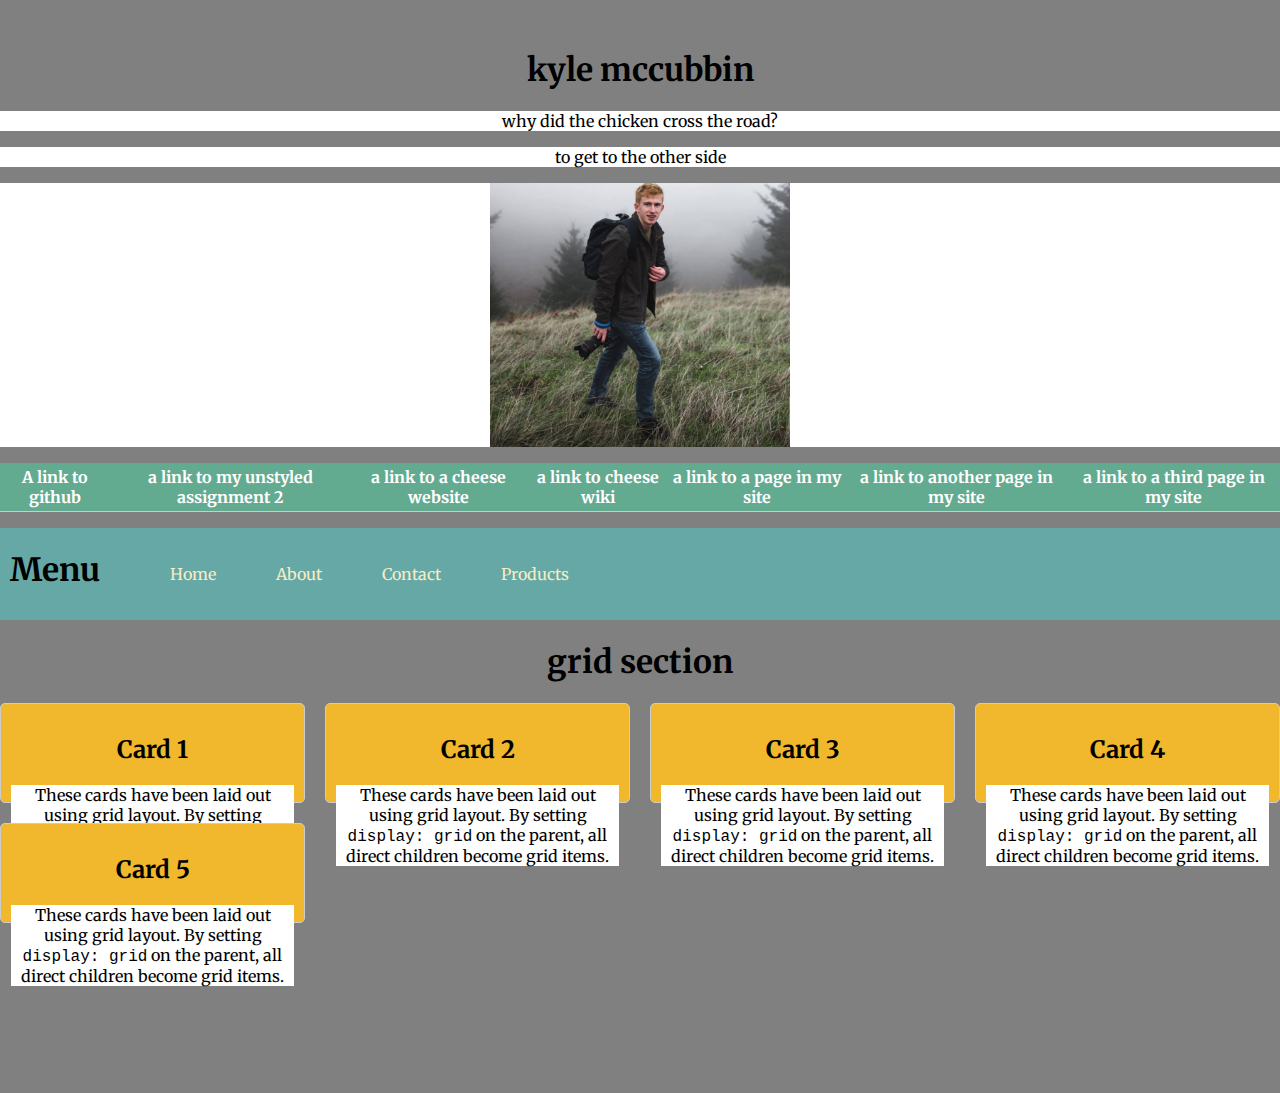
<file: index.html>
<!DOCTYPE html PUBLIC "-//W3C//DTD XHTML 1.0 Transitional//EN"
   "http://www.w3.org/TR/xhtml1/DTD/xhtml1-transitional.dtd">

<html xmlns="http://www.w3.org/1999/xhtml">

<head>
	<title>this is my website</title>
	<meta http-equiv="content-type"
		content="text/html;charset=utf-8" />
    <link rel="stylesheet" type="text/css" href="stylesheet.css">
    <link href="https://fonts.googleapis.com/css?family=Merriweather|Merriweather+Sans&display=swap" rel="stylesheet">
</head>

<body>
<h1>kyle mccubbin</h1>
	<p>why did the chicken cross the road?</p>
  <p>to get to the other side</p>
  <p>
    <a href="mailto:kamxzp@mail.missouri.edu">
      <img src="me.png" width="300px" alt="me on a hill with some grass"/>
    </a>
    </p>

  <ul id="nav">
    <li><a href="https://github.com/J4502-ss20">A link to github</a></li>
    <li><a href="old-index.html">a link to my unstyled assignment 2</a></li>
    <li><a href="https://www.cheese.com/" target="_blank">a link to a cheese website</a></li>
    <li><a href="https://en.wikipedia.org/wiki/Cheese" target="_blank">a link to cheese wiki</a></li>
    <li><a href="xhtml_template.html">a link to a page in my site</a></li>
    <li><a href="index2.html">a link to another page in my site</a></li>
    <li><a href="index3.html">a link to a third page in my site</a></li>
  </ul>

  <head>
    <title>Responsive menu</title>
    <meta http-equiv="content-type" content="text/html;charset=utf-8" />
    <link rel="stylesheet" href="stylesheet.css">
    <script src="https://code.jquery.com/jquery-1.12.0.min.js"></script>
    <script src="finished.js" type="text/javascript"></script>
  </head>
  <body>
    <header>
      <h1>Menu</h1>
  <nav>
      <a class="menu-trigger" href="#">&#9776;</a>
    <ul>
      <li><a href="#">Home</a></li>
      <li><a href="#">About</a></li>
      <li><a href="#">Contact</a></li>
      <li><a href="#">Products</a></li>
    </ul>
  </nav>
  </header>
  </body>

  <body>
    <h1>grid section</h1>
    <div class="example">
      <ul class="cards">
          <li>
              <h2>Card 1</h2>
              <p>These cards have been laid out using grid layout. By setting <code>display: grid</code> on the parent, all direct children become grid items.</p>
              <p>This card has some extra content in it, making it taller than the others.</p>
          </li>
          <li>
              <h2>Card 2</h2>
             <p>These cards have been laid out using grid layout. By setting <code>display: grid</code> on the parent, all direct children become grid items.</p>
          </li>

           <li>
              <h2>Card 3</h2>
              <p>These cards have been laid out using grid layout. By setting <code>display: grid</code> on the parent, all direct children become grid items.</p>
          </li>
          <li>
              <h2>Card 4</h2>
              <p>These cards have been laid out using grid layout. By setting <code>display: grid</code> on the parent, all direct children become grid items.</p>
          </li>
          <li>
              <h2>Card 5</h2>
              <p>These cards have been laid out using grid layout. By setting <code>display: grid</code> on the parent, all direct children become grid items.</p>
          </li>

      </ul>
      </div>
  </body>
</body>

</html>
</file>
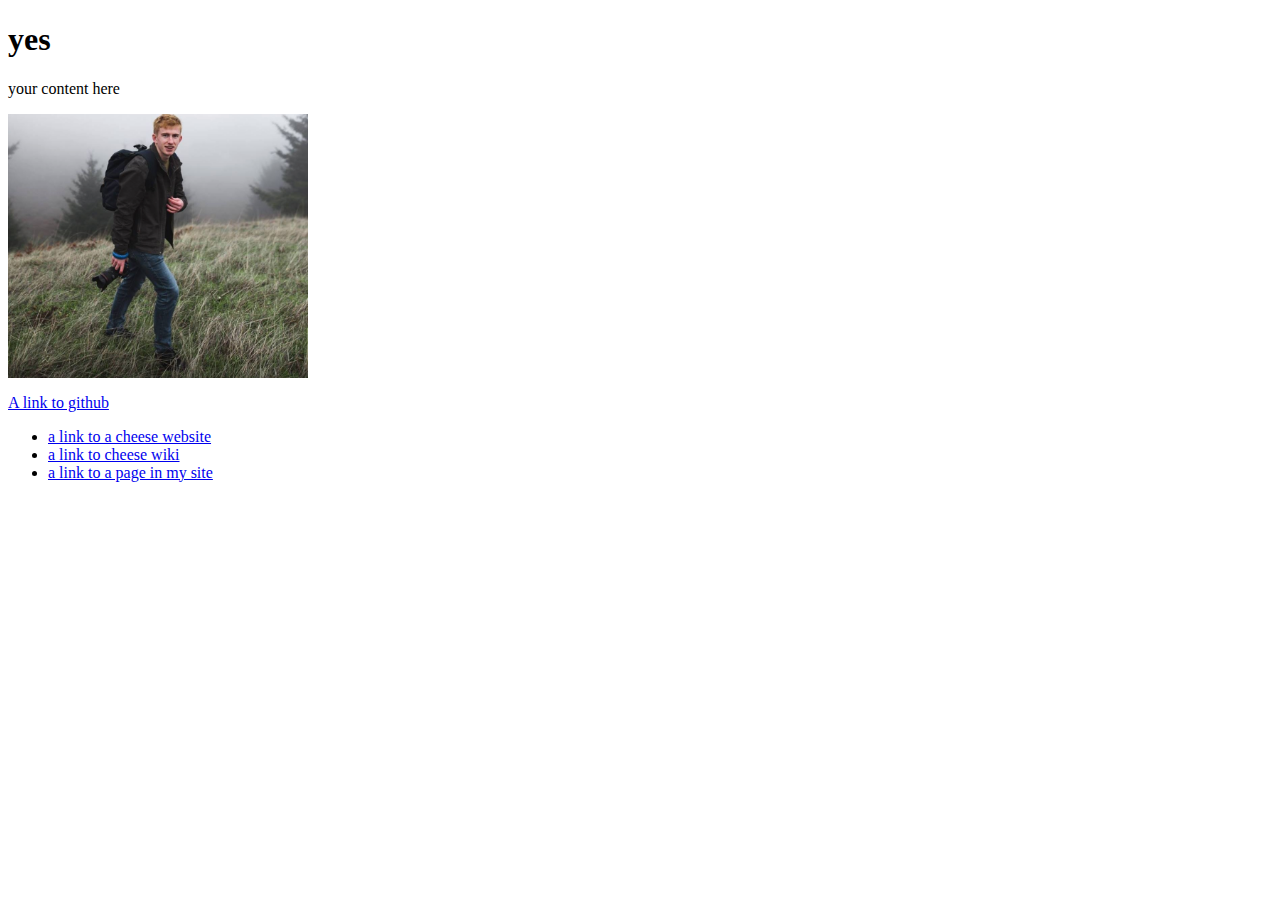
<file: index2.html>
<!DOCTYPE html PUBLIC "-//W3C//DTD XHTML 1.0 Transitional//EN"
   "http://www.w3.org/TR/xhtml1/DTD/xhtml1-transitional.dtd">

<html xmlns="http://www.w3.org/1999/xhtml">

<head>
	<title>	this is a website </title>
	<meta http-equiv="content-type"
		content="text/html;charset=utf-8" />
</head>

<body>
<h1>yes</h1>
	<p> your content here</p>
  <p><img src="me.png" width="300px" alt="me on a hill with some grass"/></p>
  <a href="https://github.com/J4502-ss20">A link to github</a>

  <ul>
    <li><a href="https://www.cheese.com/" target="_blank">a link to a cheese website</a></li>
    <li><a href="https://en.wikipedia.org/wiki/Cheese" target="_blank">a link to cheese wiki</a></li>
    <li><a href="xhtml_template.html">a link to a page in my site</a></li>
  </ul>

</body>

</html>
</file>
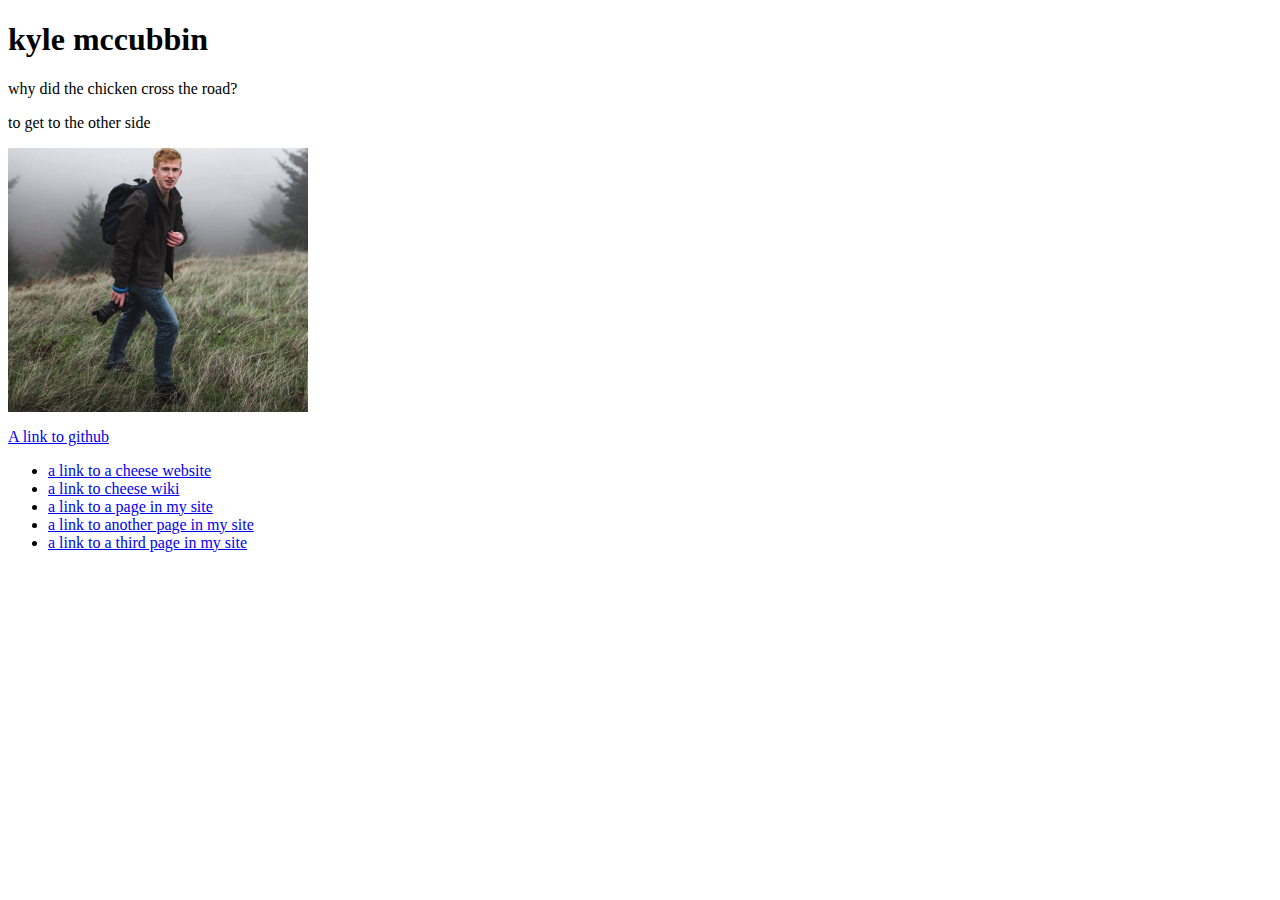
<file: new-index.html>
<!DOCTYPE html PUBLIC "-//W3C//DTD XHTML 1.0 Transitional//EN"
   "http://www.w3.org/TR/xhtml1/DTD/xhtml1-transitional.dtd">

<html xmlns="http://www.w3.org/1999/xhtml">

<head>
	<title>this is my website</title>
	<meta http-equiv="content-type"
		content="text/html;charset=utf-8" />
</head>

<body>
<h1>kyle mccubbin</h1>
	<p>why did the chicken cross the road?</p>
  <p>to get to the other side</p>
  <p>
    <a href="mailto:kamxzp@mail.missouri.edu">
      <img src="me.png" width="300px" alt="me on a hill with some grass"/>
    </a>
    </p>
  <a href="https://github.com/J4502-ss20">A link to github</a>

  <ul>
    <li><a href="https://www.cheese.com/" target="_blank">a link to a cheese website</a></li>
    <li><a href="https://en.wikipedia.org/wiki/Cheese" target="_blank">a link to cheese wiki</a></li>
    <li><a href="xhtml_template.html">a link to a page in my site</a></li>
    <li><a href="index2.html">a link to another page in my site</a></li>
    <li><a href="index3.html">a link to a third page in my site</a></li>
  </ul>

</body>

</html>
</file>
<file: stylesheet.css>
html { font-size: 100%
}

body{
  margin: 50px 0px; padding: 0px;
  text-align: center;
  background-color: grey
}

p {
	color: #000000;
    font-family: "Merriweather", Georgia, "Merriweather Sans";
    font-size: 1.0rem;
    background-color: white
}

h1 {
	color: #000000;
    font-family: "Merriweather", Georgia, "Merriweather Sans";
    text-align: center;
}

ul{
  color: #000000;
  display: inline;
    font-family: "Merriweather", Georgia, "Merriweather Sans";
    text-align: center;
}

#container{
    width: 95%;
    margin: 0 auto;
}

img{

  border: none;
}

#nav {
	padding: 0;
	list-style-type: none;
  display: flex;
  flex-direction: column;
}

#nav li {
    margin: 0;
		padding: 0;
	  border-bottom: 1px solid #ccc;
		list-style: none;
		padding: 0;
		list-style-type: none;
		text-decoration: none;
  }

#nav a:link, #nav a:visited {
	display: block;
	color: #fff;
	background-color: #62AB90;
	font-weight: bold;
	text-align: center;
	text-decoration: none;
	padding: 4px;
	font-family: "Merriweather", Georgia, "Merriweather Sans";
}

#nav a:hover, #nav a:active {
	background-color: #3f6f5d;
}

.caption {
		color: black;
		font-family: "Merriweather", Georgia, "Merriweather Sans";
		font-style: italic;
		font-size: 0.8em;
		text-align: right;
}

#footer{
	color: #000000;
	font-family: "Merriweather", Georgia, "Merriweather Sans";
	font-size: 0.8em;
	border-top: 1px solid #000000;
}
@media (min-width: 600px){
  #nav{
    flex-direction: row;
    justify-content: center;
  }
}

.cards {
    margin: 0;
    padding: 0;
    list-style: none;
    display: grid;
    grid-template-columns: repeat(4, 1fr);
    grid-template-rows: repeat(3, 100px);
    grid-template-areas:
        "a a a b"
        "a a a b"
        "c d d d";
    grid-gap: 20px;
    justify-items: end; /*also start, center*/
}

.cards li {
    background-color: #f1b82d;
    border: 1px solid #ccc;
    padding: 10px;
    border-radius: 5px;
}
@media (min-width: 800px){
  .one {
      grid-area: a;
  }
  .two {
      grid-area: b;
      align-self: stretch;
  }
  .three {
      grid-area: c;
      align-self: flex-end;
  }
  .four {
      grid-area: d;
      justify-self: center;
  }
}
nav ul li {
    display: block;
    border-top: 1px #79896d solid;
}

nav a {
    color: #f8ecc2;
    display: block;
    text-decoration: none;
    padding: 20px 30px;
}

header {
    display: flex;
    flex-flow: row;
    background-color: #65a8a6;
    margin: 0;
    padding: 0 10px;
}

.menu-trigger {
    order: 1;
    font-size: 1.75em;
    width: 2em;
}

header h1 {
    order: 2;
    font-size: 2em;
}

nav ul {
    display: none;
}

@media screen and (min-width: 700px){

    nav ul {
        display: flex;
    }

    nav ul li {
        border-top: none;
    }

    .menu-trigger {
        display: none;
    }

    header h1 {
        order: 1;
    }

    nav {
        order: 2;
    }

}
</file>
